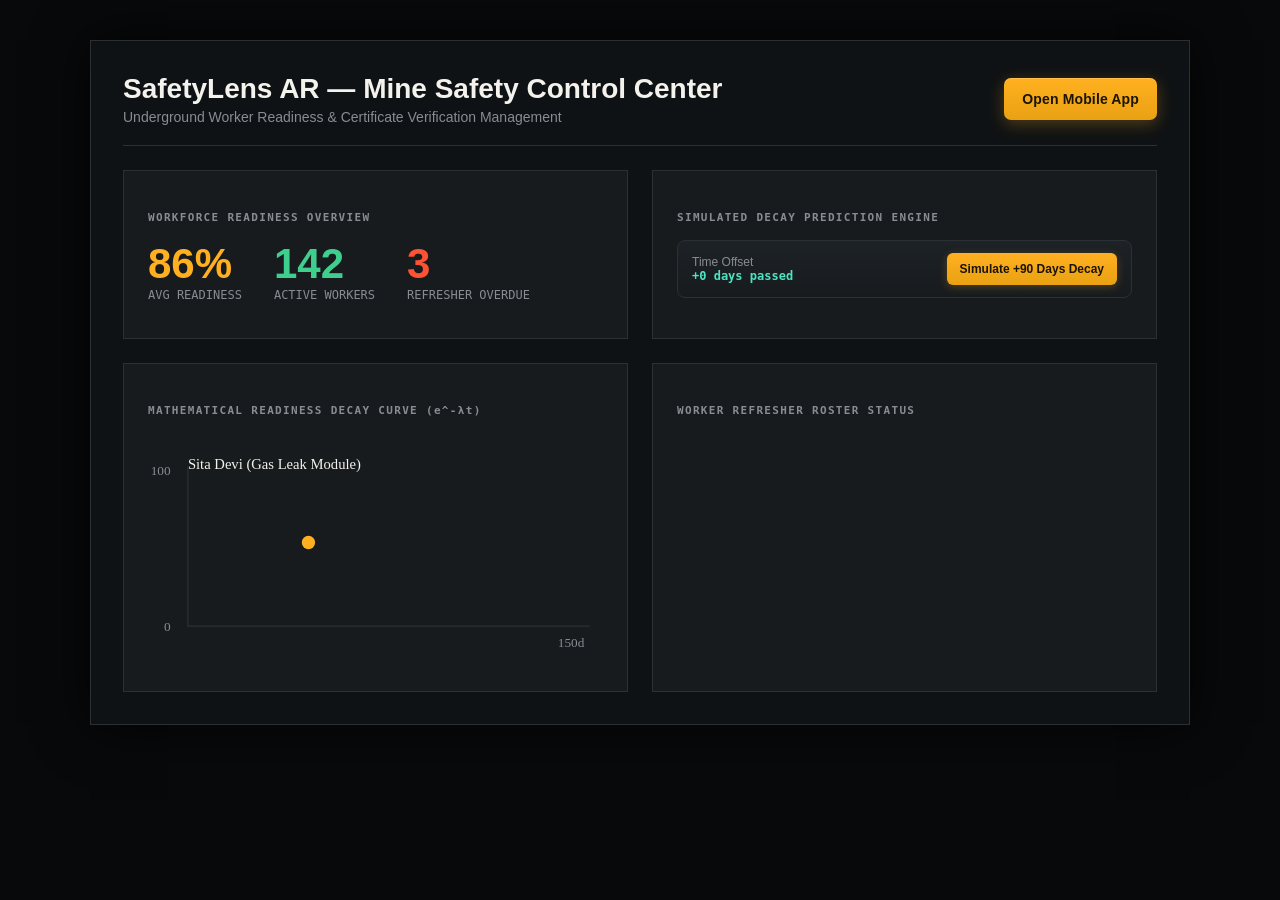
<file: web/dashboard.html>
<!DOCTYPE html>
<html lang="en">
<head>
  <meta charset="utf-8">
  <meta name="viewport" content="width=device-width, initial-scale=1.0">
  <title>SafetyLens AR — Mine Safety Officer Web Admin Dashboard</title>
  <link rel="stylesheet" href="styles.css">
  <style>
    body { background: #08090A; display: block; overflow-y: auto; padding: 40px; }
    .admin-container { max-width: 1100px; margin: 0 auto; background: #0F1214; border: 1px solid #2A3034; padding: 32px; box-shadow: 0 0 50px rgba(0,0,0,0.8); }
    .header-flex { display: flex; justify-content: space-between; align-items: center; padding-bottom: 20px; border-bottom: 1px solid #2A3034; margin-bottom: 24px; }
    .grid-2col { display: grid; grid-template-columns: 1fr 1fr; gap: 24px; }
    .card-panel { background: #171B1E; border: 1px solid #2A3034; padding: 24px; }
    .metric-big { font-family: 'Oswald', sans-serif; font-size: 42px; color: #FFB020; font-weight: 700; }
  </style>
</head>
<body>
  <div class="admin-container">
    <div class="header-flex">
      <div>
        <h1 class="oswald" style="font-size:28px; color:#F4F2EC;">SafetyLens AR &mdash; Mine Safety Control Center</h1>
        <p style="color:#868D93; font-size:14px; margin-top:4px;">Underground Worker Readiness & Certificate Verification Management</p>
      </div>
      <div>
        <a href="index.html" class="action-btn" style="text-decoration:none; display:inline-block;">Open Mobile App</a>
      </div>
    </div>

    <div class="grid-2col" style="margin-bottom: 24px;">
      <div class="card-panel">
        <div class="section-title">WORKFORCE READINESS OVERVIEW</div>
        <div style="display:flex; gap:32px; margin-top:16px;">
          <div>
            <div class="metric-big">86%</div>
            <div style="color:#868D93; font-size:12px;" class="mono">AVG READINESS</div>
          </div>
          <div>
            <div class="metric-big" style="color:#3ECF8E;">142</div>
            <div style="color:#868D93; font-size:12px;" class="mono">ACTIVE WORKERS</div>
          </div>
          <div>
            <div class="metric-big" style="color:#FF5233;">3</div>
            <div style="color:#868D93; font-size:12px;" class="mono">REFRESHER OVERDUE</div>
          </div>
        </div>
      </div>

      <div class="card-panel">
        <div class="section-title">SIMULATED DECAY PREDICTION ENGINE</div>
        <div class="sim-row" style="margin-top:16px;">
          <div>
            <div class="sim-lbl">Time Offset</div>
            <div id="sim-val-display" class="sim-val">+0 days passed</div>
          </div>
          <button id="sim-90-btn" class="sim-btn">Simulate +90 Days Decay</button>
        </div>
      </div>
    </div>

    <div class="grid-2col">
      <div class="card-panel">
        <div class="section-title">MATHEMATICAL READINESS DECAY CURVE (e^-λt)</div>
        <svg width="100%" height="220" viewBox="0 0 342 150" style="margin-top:16px;">
          <defs>
            <linearGradient id="g" x1="0" y1="0" x2="0" y2="1">
              <stop offset="0%" stop-color="#FFB020" stop-opacity="0.3"/>
              <stop offset="100%" stop-color="#FFB020" stop-opacity="0"/>
            </linearGradient>
          </defs>
          <path d="M 30,10 L 30,130 L 332,130" fill="none" stroke="#2A3034" stroke-width="1"/>
          <path id="decay-fill-path" d="" fill="url(#g)"/>
          <path id="decay-line-path" d="" fill="none" stroke="#FFB020" stroke-width="2.5"/>
          <circle id="decay-marker-dot" cx="120.6" cy="67.1" r="5" fill="#FFB020"/>
          <text x="30" y="12" fill="#F4F2EC" font-family="IBM Plex Sans" font-size="11">Sita Devi (Gas Leak Module)</text>
          <text x="2" y="16" fill="#868D93" font-family="IBM Plex Mono" font-size="10">100</text>
          <text x="12" y="134" fill="#868D93" font-family="IBM Plex Mono" font-size="10">0</text>
          <text x="308" y="146" fill="#868D93" font-family="IBM Plex Mono" font-size="10">150d</text>
        </svg>
      </div>

      <div class="card-panel">
        <div class="section-title">WORKER REFRESHER ROSTER STATUS</div>
        <div id="worker-roster-container" style="margin-top:12px;"></div>
      </div>
    </div>
  </div>

  <script src="js/i18n.js"></script>
  <script src="js/dashboard.js"></script>
  <script>
    document.addEventListener('DOMContentLoaded', function() {
      setLanguage('en');
      DashboardModule.init();
    });
  </script>
</body>
</html>
</file>
<file: web/styles.css>
/* SafetyLens AR — Industrial AR-HUD Design System
   Palette: bg #0F1214 · panel #171B1E · amber(hazard) #FFB020
            cyan(AR/scan) #4FE3C1 · danger #FF5233 · success #3ECF8E
   Roles are never swapped: amber = physical hazard, cyan = digital AR layer. */

:root {
  --bg:        #0F1214;
  --panel:     #171B1E;
  --panel2:    #1D2226;
  --border:    #2A3034;
  --amber:     #FFB020;
  --cyan:      #4FE3C1;
  --danger:    #FF5233;
  --success:   #3ECF8E;
  --text:      #F4F2EC;
  --muted:     #868D93;
  --ink:       #08090A;
}

@font-face { font-family: 'Oswald'; src: local('Oswald-SemiBold'), local('Oswald'), sans-serif; font-weight: 600; }
@font-face { font-family: 'Oswald'; src: local('Oswald-Bold'), local('Oswald'), sans-serif; font-weight: 700; }
@font-face { font-family: 'IBM Plex Sans'; src: local('IBMPlexSans-Regular'), local('IBM Plex Sans'), sans-serif; font-weight: 400; }
@font-face { font-family: 'IBM Plex Sans'; src: local('IBMPlexSans-Medium'), local('IBM Plex Sans'), sans-serif; font-weight: 500; }
@font-face { font-family: 'IBM Plex Sans'; src: local('IBMPlexSans-SemiBold'), local('IBM Plex Sans'), sans-serif; font-weight: 600; }
@font-face { font-family: 'IBM Plex Mono'; src: local('IBMPlexMono-Medium'), local('IBM Plex Mono'), monospace; font-weight: 500; }
@font-face { font-family: 'IBM Plex Mono'; src: local('IBMPlexMono-SemiBold'), local('IBM Plex Mono'), monospace; font-weight: 600; }

* { box-sizing: border-box; margin: 0; padding: 0; user-select: none; -webkit-tap-highlight-color: transparent; }

html, body { height: 100%; }

body {
  background: #050608;
  color: var(--text);
  font-family: 'IBM Plex Sans', Arial, sans-serif;
  display: flex;
  justify-content: center;
  align-items: center;
  min-height: 100vh;
  overflow: hidden;
}

.oswald { font-family: 'Oswald', sans-serif; font-weight: 600; }
.mono   { font-family: 'IBM Plex Mono', monospace; }

/* Mobile App Viewport Container */
.mobile-container {
  width: 390px;
  height: 844px;
  max-width: 100vw;
  max-height: 100vh;
  background:
    radial-gradient(120% 90% at 12% -8%, rgba(79,227,193,0.06), transparent 55%),
    radial-gradient(120% 90% at 96% 108%, rgba(255,176,32,0.06), transparent 55%),
    var(--bg);
  position: relative;
  overflow: hidden;
  box-shadow: 0 0 60px rgba(0,0,0,0.9), inset 0 0 0 1px rgba(42,48,52,0.5);
}

/* ── AR corner-bracket frame overlay (decorative, never blocks taps) ── */
.frame-hazard {
  position: absolute; inset: 0; z-index: 2000; pointer-events: none; opacity: 0.62;
  filter: drop-shadow(0 0 6px rgba(79,227,193,0.35));
  background-image:
    linear-gradient(var(--cyan), var(--cyan)), linear-gradient(var(--cyan), var(--cyan)),
    linear-gradient(var(--cyan), var(--cyan)), linear-gradient(var(--cyan), var(--cyan)),
    linear-gradient(var(--cyan), var(--cyan)), linear-gradient(var(--cyan), var(--cyan)),
    linear-gradient(var(--cyan), var(--cyan)), linear-gradient(var(--cyan), var(--cyan));
  background-repeat: no-repeat;
  background-size:
    30px 2px, 2px 30px,    /* TL */
    30px 2px, 2px 30px,    /* TR */
    30px 2px, 2px 30px,    /* BL */
    30px 2px, 2px 30px;    /* BR */
  background-position:
    12px 58px, 12px 58px,                          /* TL */
    calc(100% - 42px) 58px, calc(100% - 14px) 58px,/* TR */
    12px calc(100% - 34px), 12px calc(100% - 34px),/* BL */
    calc(100% - 42px) calc(100% - 34px), calc(100% - 14px) calc(100% - 34px); /* BR */
}

/* Screen Management */
.app-screen {
  position: absolute;
  top: 48px; left: 0; right: 0; bottom: 0;
  display: none;
  flex-direction: column;
  background:
    radial-gradient(90% 50% at 50% -10%, rgba(79,227,193,0.05), transparent 60%),
    radial-gradient(90% 50% at 50% 120%, rgba(255,176,32,0.05), transparent 60%),
    var(--bg);
  overflow-y: auto;
}
.app-screen.active {
  display: flex;
  animation: screenIn 0.45s cubic-bezier(0.22, 0.9, 0.3, 1) both;
}
@keyframes screenIn {
  from { opacity: 0; transform: translateY(12px) scale(0.992); }
  to   { opacity: 1; transform: none; }
}

/* Universal Top Header Navigation Bar */
.app-top-nav {
  position: absolute;
  top: 0; left: 0; right: 0; height: 48px;
  z-index: 1000;
  display: flex;
  align-items: center;
  justify-content: space-between;
  padding: 0 12px;
  background: rgba(15, 18, 20, 0.9);
  border-bottom: 1px solid var(--border);
  backdrop-filter: blur(6px);
}

.nav-back-icon-btn {
  background: linear-gradient(180deg, #1B2024, #14181B);
  border: 1px solid var(--border);
  color: var(--amber);
  font-family: 'IBM Plex Mono', monospace;
  font-size: 12px;
  font-weight: 600;
  padding: 5px 11px;
  border-radius: 5px;
  cursor: pointer;
  box-shadow: inset 0 1px 0 rgba(255,255,255,0.05);
  transition: transform 0.12s, border-color 0.12s, color 0.12s;
}
.nav-back-icon-btn:active { background: var(--amber); color: #1A1400; transform: scale(0.94); border-color: var(--amber); }

/* Language Switcher Bar */
.lang-bar {
  display: flex;
  gap: 3px;
  background: rgba(23, 27, 30, 0.9);
  padding: 3px;
  border: 1px solid var(--border);
  border-radius: 6px;
}
.lang-btn {
  background: transparent;
  border: none;
  color: var(--muted);
  font-family: 'IBM Plex Mono', monospace;
  font-size: 11px;
  padding: 4px 7px;
  cursor: pointer;
  border-radius: 4px;
  transition: background 0.15s, color 0.15s, box-shadow 0.15s;
}
.lang-btn.active {
  background: linear-gradient(180deg, var(--amber), #e9a113);
  color: #1A1400;
  font-weight: 600;
  box-shadow: 0 1px 4px rgba(255,176,32,0.35);
}

/* Hazard Caution Stripe Divider */
.hazard-strip {
  height: 7px; width: 100%;
  background: repeating-linear-gradient(135deg, var(--amber) 0 13px, #1a1400 13px 26px);
  flex-shrink: 0;
}

/* ── Screen 1: Intro ─────────────────────────────────────────────────── */
#screen-intro {
  background:
    radial-gradient(70% 60% at 50% 34%, rgba(255,82,51,0.14), transparent 62%),
    radial-gradient(80% 80% at 50% 105%, rgba(0,0,0,0.6), transparent 70%),
    #000;
  text-align: center;
  justify-content: center;
  padding: 0 30px;
  top: 0; height: 100%;
  z-index: 50;
}
.intro-hero { position: relative; display: inline-block; padding-bottom: 26px; }
.intro-ring {
  position: absolute; left: 50%; top: 44px; transform: translate(-50%, -50%);
  width: 190px; height: 190px; border-radius: 50%;
  border: 1px solid rgba(255,82,51,0.35);
  box-shadow: inset 0 0 60px rgba(255,82,51,0.16), 0 0 40px rgba(255,82,51,0.14);
  animation: ringPulse 3.2s ease-in-out infinite;
}
.intro-ring::before {
  content: ""; position: absolute; inset: 14px; border-radius: 50%;
  border: 1px dashed rgba(255,82,51,0.35); animation: ringSpin 26s linear infinite;
}
@keyframes ringPulse {
  0%, 100% { transform: translate(-50%, -50%) scale(1); opacity: 0.8; }
  50%      { transform: translate(-50%, -50%) scale(1.08); opacity: 1; }
}
@keyframes ringSpin { to { transform: rotate(360deg); } }

.intro-scanline {
  position: absolute; left: 0; right: 0; top: 18px; height: 2px; border-radius: 2px;
  background: linear-gradient(90deg, transparent, var(--danger), transparent);
  opacity: 0.75;
  animation: introScan 2.4s ease-in-out infinite;
}
@keyframes introScan {
  0%   { top: 18px; opacity: 0; }
  12%  { opacity: 0.8; }
  80%  { opacity: 0.8; }
  100% { top: 132px; opacity: 0; }
}

.intro-num {
  font-family: 'Oswald', sans-serif; font-weight: 700;
  font-size: 168px; line-height: 0.9; color: var(--danger);
  letter-spacing: -0.03em; position: relative; z-index: 2;
  text-shadow: 0 0 30px rgba(255,82,51,0.55), 0 6px 24px rgba(255,82,51,0.3);
}
.intro-cap {
  font-size: 17px; color: var(--text); margin-top: 20px; line-height: 1.5; max-width: 300px; margin-left: auto; margin-right: auto;
}
.progress-bar-track {
  position: absolute; bottom: 0; left: 0; right: 0; height: 3px; background: #171B1E; overflow: hidden;
}
.progress-bar-fill {
  position: absolute; bottom: 0; left: 0; height: 3px; width: 75%;
  background: linear-gradient(90deg, var(--amber), var(--danger));
  animation: progressShimmer 2.6s ease-in-out infinite;
}
@keyframes progressShimmer {
  0%,100% { width: 55%; opacity: 1; }
  50%     { width: 92%; opacity: 0.85; }
}
.tap-hint {
  position: absolute; bottom: 30px; right: 26px;
  font-family: 'IBM Plex Mono', monospace; font-size: 11px;
  color: var(--amber); letter-spacing: 0.12em; font-weight: 600; cursor: pointer;
  animation: tapPulse 1.6s ease-in-out infinite;
}
@keyframes tapPulse { 0%,100% { opacity: 0.55; } 50% { opacity: 1; } }

/* ── Screen — Module Selector ─────────────────────────────────────────── */
.mod-select-header { padding: 24px 24px 14px; }
.mod-select-header h2 { text-shadow: 0 2px 12px rgba(0,0,0,0.5); }
.mod-card {
  position: relative;
  background: linear-gradient(180deg, var(--panel2), var(--panel));
  border: 1px solid var(--border);
  border-radius: 10px;
  padding: 18px 20px 20px;
  margin: 0 24px 14px;
  cursor: pointer;
  overflow: hidden;
  box-shadow: 0 6px 18px rgba(0,0,0,0.4), inset 0 1px 0 rgba(255,255,255,0.03);
  transition: transform 0.16s, border-color 0.16s, box-shadow 0.16s;
}
.mod-card::after {
  content: ""; position: absolute; top: 0; left: -70%; width: 50%; height: 100%;
  background: linear-gradient(100deg, transparent, rgba(255,255,255,0.05), transparent);
  transform: skewX(-18deg);
}
.mod-card:active { transform: translateY(-1px) scale(0.99); border-color: var(--amber); box-shadow: 0 10px 26px rgba(0,0,0,0.5), 0 0 0 1px rgba(255,176,32,0.3); }
.mod-card:hover::after { animation: cardSheen 1.1s ease; }
@keyframes cardSheen { to { left: 120%; } }
.mod-card.locked { opacity: 0.55; cursor: not-allowed; border-style: dashed; box-shadow: none; }
.mod-card.locked:active { transform: none; border-color: var(--border); box-shadow: none; }

.mod-card-icon {
  float: left; width: 58px; height: 58px; margin: 2px 14px 6px 2px;
  display: flex; align-items: center; justify-content: center;
  border-radius: 50%; background: rgba(79,227,193,0.08); border: 1px solid rgba(79,227,193,0.25);
  flex-shrink: 0;
}
.mod-card-icon svg { width: 34px; height: 34px; }
#card-mod0 .mod-card-icon { background: rgba(62,207,142,0.16); border-color: rgba(62,207,142,0.5); }
#card-mod1 .mod-card-icon { background: rgba(79,163,227,0.16); border-color: rgba(79,163,227,0.5); }
#card-mod2 .mod-card-icon { background: rgba(255,140,50,0.16); border-color: rgba(255,140,50,0.5); }
#card-mod3 .mod-card-icon { background: rgba(134,141,147,0.16); border-color: rgba(134,141,147,0.5); }
#card-mod4 .mod-card-icon { background: rgba(180,140,227,0.16); border-color: rgba(180,140,227,0.5); }
#card-mod5 .mod-card-icon { background: rgba(79,227,193,0.16); border-color: rgba(79,227,193,0.5); }
.mod-card.locked .mod-card-icon { background: rgba(134,141,147,0.08); border-color: rgba(134,141,147,0.2); }
.mod-card-tag {
  display: inline-block; font-family: 'IBM Plex Mono', monospace; font-size: 9px; font-weight: 600;
  letter-spacing: 0.14em; color: var(--cyan); background: rgba(79,227,193,0.12);
  border: 1px solid rgba(79,227,193,0.3); border-radius: 3px; padding: 2px 7px; margin-bottom: 8px;
}
.mod-card.locked .mod-card-tag { color: var(--muted); background: rgba(134,141,147,0.1); border-color: rgba(134,141,147,0.25); }
.mod-title { font-family: 'Oswald', sans-serif; font-size: 18px; color: var(--amber); margin-bottom: 6px; letter-spacing: 0.01em; }
.mod-desc { font-size: 13px; color: var(--muted); line-height: 1.4; }
/* Large, glanceable module rows: tall rows, big badges, bold high-contrast names */
#screen-mod-select .mod-card { min-height: 98px; padding: 20px 52px 20px 18px; margin: 0 16px 16px; border-bottom: 2px solid rgba(244,242,236,0.07); }
#screen-mod-select .mod-title { font-size: 21px; font-weight: 700; color: #FFFFFF; margin-bottom: 7px; line-height: 1.25; }
#screen-mod-select .mod-desc { font-size: 13px; }

/* ── Screen 2: AR HUD View ───────────────────────────────────────────── */
.ar-stage {
  position: relative; flex: 1; min-height: 480px; background: #000; overflow: hidden;
}
.ar-video { position: absolute; top:0; left:0; width:100%; height:100%; object-fit: cover; opacity: 0.82; filter: saturate(1.05) contrast(1.02); }
/* Mine panorama replaces the live camera feed (camera stays off) */
#ar-camera-video { display: none; }
.pano-layer { position: absolute; top: 0; left: 0; width: 100%; height: 100%; background-repeat: repeat-x; background-size: 720px 118%; background-position-y: 0px; pointer-events: none; }
#pano-far { z-index: 1; }
#pano-mid { z-index: 2; }
#pano-near { z-index: 3; }
.pano-particles { position: absolute; top: 0; left: 0; width: 100%; height: 100%; z-index: 4; pointer-events: none; }
.pano-fog { position: absolute; top: 0; left: 0; width: 100%; height: 100%; z-index: 5; pointer-events: none; }
.pano-flicker { position: absolute; top: 0; left: 0; width: 100%; height: 100%; z-index: 6; pointer-events: none; }
/* Condition fog washes (tint the shared tunnel per module) */
.pano-fog.fog-clean { background: linear-gradient(180deg, rgba(10,12,16,0.25), rgba(10,12,16,0.05) 45%, rgba(10,12,16,0.35)); }
.pano-fog.fog-gas { background: linear-gradient(180deg, rgba(60,80,20,0.30), rgba(150,180,70,0.20) 55%, rgba(90,120,40,0.32)); animation: fogDrift 26s linear infinite; }
.pano-fog.fog-fire { background: linear-gradient(180deg, rgba(30,10,5,0.35), rgba(200,90,25,0.22) 55%, rgba(120,40,10,0.38)); animation: fogDrift 18s linear infinite; }
.pano-fog.fog-dust { background: linear-gradient(180deg, rgba(40,30,18,0.30), rgba(150,120,80,0.16) 55%, rgba(60,45,25,0.34)); animation: fogDrift 32s linear infinite; }
.pano-fog.fog-arc { background: linear-gradient(180deg, rgba(8,12,26,0.42), rgba(40,60,120,0.16) 55%, rgba(10,16,34,0.44)); animation: fogDrift 22s linear infinite; }
.pano-fog.fog-road { background: linear-gradient(180deg, rgba(50,38,18,0.26), rgba(200,150,80,0.14) 55%, rgba(70,50,22,0.30)); animation: fogDrift 28s linear infinite; }
@keyframes fogDrift {
  0% { filter: brightness(1); }
  50% { filter: brightness(1.18); }
  100% { filter: brightness(1); }
}
/* Lamp flicker overlays (irregular, per condition) */
.pano-flicker.flick-none { display: none; }
.pano-flicker.flick-soft { background: radial-gradient(60% 34% at 50% 34%, rgba(255,200,130,0.14), transparent 70%); animation: flickSoft 7s ease-in-out infinite; }
.pano-flicker.flick-hard { background: radial-gradient(66% 40% at 50% 40%, rgba(255,140,50,0.26), transparent 70%); animation: flickHard 2.6s linear infinite; }
.pano-flicker.flick-arc { background: radial-gradient(70% 44% at 50% 42%, rgba(150,190,255,0.30), transparent 70%); animation: flickArc 4.2s steps(1) infinite; }
@keyframes flickSoft { 0%,100% { opacity: 0.55; } 50% { opacity: 0.9; } }
@keyframes flickHard { 0%,100% { opacity: 0.55; } 12% { opacity: 0.9; } 26% { opacity: 0.6; } 41% { opacity: 1; } 58% { opacity: 0.62; } 74% { opacity: 0.88; } 88% { opacity: 0.58; } }
@keyframes flickArc { 0%,100% { opacity: 0.06; } 8% { opacity: 0.95; } 11% { opacity: 0.1; } 46% { opacity: 0.08; } 49% { opacity: 0.7; } 52% { opacity: 0.08; } 83% { opacity: 0.9; } 86% { opacity: 0.06; } }
.ar-canvas {
  position: absolute; top:0; left:0; width:100%; height:100%;
  z-index: 10; pointer-events: none;
  will-change: transform; transform: translateZ(0);
}
/* additive cinematic vignette over the live camera */
.ar-stage::after {
  content: ""; position: absolute; inset: 0; z-index: 8; pointer-events: none;
  background:
    linear-gradient(180deg, rgba(0,0,0,0.35), transparent 26%, transparent 72%, rgba(0,0,0,0.55)),
    radial-gradient(120% 100% at 50% 45%, transparent 55%, rgba(0,0,0,0.55));
}

.alarm-banner {
  position: absolute; top: 0; left: 0; right: 0; padding: 8px 14px; z-index: 20;
  background: repeating-linear-gradient(135deg, var(--amber) 0 10px, #1a1400 10px 20px);
  display: flex; align-items: center; justify-content: space-between; gap: 8px;
}
.alarm-text {
  background: rgba(0,0,0,0.85); color: var(--amber);
  font-family: 'Oswald', sans-serif; font-weight: 700; font-size: 13px;
  padding: 4px 10px; letter-spacing: 0.04em; box-shadow: 0 0 0 1px rgba(255,176,32,0.2);
}
.alarm-timer {
  background: rgba(0,0,0,0.85); color: #fff;
  font-family: 'IBM Plex Mono', monospace; font-size: 16px; font-weight: 600;
  padding: 4px 9px; min-width: 52px; text-align: center;
  box-shadow: 0 0 0 1px rgba(255,176,32,0.2);
}

.alarm-banner .ar-step-indicator {
  margin-left: auto; margin-right: 8px;
  background: var(--cyan); color: var(--bg);
  font-family: 'Oswald', sans-serif; font-weight: 700; font-size: 12px;
  padding: 3px 8px; border-radius: 3px; letter-spacing: 0.06em;
  box-shadow: 0 0 14px rgba(79,227,193,0.4);
}

/* Timer Danger Red Edge Pulse */
.ar-stage.danger-pulse {
  animation: redEdgePulse 0.55s ease-in-out infinite;
}
@keyframes redEdgePulse {
  0%   { box-shadow: inset 0 0 0px 0px rgba(255, 82, 51, 0); }
  50%  { box-shadow: inset 0 0 34px 10px rgba(255, 82, 51, 0.75); }
  100% { box-shadow: inset 0 0 0px 0px rgba(255, 82, 51, 0); }
}

.ar-caption {
  position: absolute; left: 16px; right: 16px; top: 56px; z-index: 20;
  font-size: 13px; color: #fff;
  background: rgba(0,0,0,0.72); padding: 10px 12px;
  border-left: 3px solid var(--amber); line-height: 1.4;
  backdrop-filter: blur(2px);
  box-shadow: 0 4px 16px rgba(0,0,0,0.4);
}

/* ── Pseudo-3D Object Viewport ───────────────────────────────────────── */
.ar-object-viewport {
  position: absolute; inset: 0; z-index: 15;
  display: none; flex-direction: column; align-items: center; justify-content: center;
  pointer-events: none;
  background: radial-gradient(circle at 50% 44%, rgba(79,227,193,0.10), transparent 62%);
}
.ar-object-viewport.active {
  display: flex;
  animation: objReveal 0.55s cubic-bezier(0.2, 0.9, 0.3, 1.15);
}
@keyframes objReveal {
  from { opacity: 0; transform: scale(0.72); filter: blur(3px); }
  to   { opacity: 1; transform: scale(1); filter: blur(0); }
}

.ar-object-stage {
  width: 264px; height: 264px;
  transform-style: preserve-3d;
  transform: perspective(560px) rotateX(2deg) rotateY(0deg) scale(1);
  will-change: transform;
  transition: transform 0.12s ease-out;
}
.ar-object-float {
  width: 100%; height: 100%;
  display: flex; align-items: center; justify-content: center;
  animation: objFloat 4s ease-in-out infinite;
}
@keyframes objFloat { 0%, 100% { transform: translateY(0px); } 50% { transform: translateY(-8px); } }

.ar-object-float svg {
  display: none; width: 204px; height: auto; max-height: 204px;
  filter: drop-shadow(0 14px 26px rgba(0,0,0,0.6)) drop-shadow(0 0 14px rgba(79,227,193,0.25));
}
.ar-object-viewport[data-object="cylinder"] .ar-object-float svg[data-object="cylinder"],
.ar-object-viewport[data-object="valve"]     .ar-object-float svg[data-object="valve"],
.ar-object-viewport[data-object="monitor"]   .ar-object-float svg[data-object="monitor"],
.ar-object-viewport[data-object="motor"]     .ar-object-float svg[data-object="motor"],
.ar-object-viewport[data-object="extinguisher"] .ar-object-float svg[data-object="extinguisher"],
.ar-object-viewport[data-object="door"]      .ar-object-float svg[data-object="door"] { display: block; }

.ar-object-banner {
  margin-top: 8px; padding: 5px 12px;
  font-family: 'IBM Plex Mono', monospace; font-size: 11px; font-weight: 600;
  letter-spacing: 0.08em; color: var(--ink); background: var(--cyan);
  border-radius: 4px; box-shadow: 0 6px 18px rgba(0,0,0,0.5), 0 0 18px rgba(79,227,193,0.4);
}

/* ── Question text + lock gate ───────────────────────────────────────── */
.ar-question-text {
  font-size: 14px; line-height: 1.45; color: var(--text);
  background: linear-gradient(180deg, rgba(23,27,30,0.95), rgba(15,18,20,0.95));
  border: 1px solid var(--border); border-left: 3px solid var(--cyan);
  border-radius: 6px; padding: 12px 14px; margin-bottom: 12px;
  box-shadow: 0 4px 16px rgba(0,0,0,0.3);
}

.choices-panel {
  padding: 14px 16px 16px; display: flex; flex-direction: column; gap: 10px;
  background: linear-gradient(0deg, rgba(0,0,0,0.96), rgba(0,0,0,0.72));
  flex-shrink: 0;
  transition: opacity 0.3s ease, visibility 0.3s ease;
}
.choices-panel.locked { opacity: 0; visibility: hidden; pointer-events: none; }
.choice-btn {
  position: relative;
  background: linear-gradient(180deg, rgba(29,34,38,0.96), rgba(20,24,27,0.96));
  border: 1px solid var(--border); color: var(--text);
  padding: 12px 14px; font-size: 13px; line-height: 1.4;
  display: flex; align-items: flex-start; gap: 12px; cursor: pointer;
  text-align: left; width: 100%; border-radius: 7px;
  box-shadow: inset 0 1px 0 rgba(255,255,255,0.03), 0 3px 10px rgba(0,0,0,0.28);
  transition: transform 0.13s, border-color 0.13s, background 0.13s, box-shadow 0.13s;
}
.choice-btn:active {
  transform: translateY(1px);
  border-color: var(--amber);
  background: linear-gradient(180deg, rgba(40,44,48,0.98), rgba(28,32,35,0.98));
  box-shadow: 0 0 0 1px rgba(255,176,32,0.25), 0 2px 12px rgba(0,0,0,0.35);
}
.choice-btn .letter {
  display: inline-flex; width: 26px; height: 26px; line-height: 26px;
  align-items: center; justify-content: center; text-align: center; flex-shrink: 0;
  background: linear-gradient(180deg, var(--amber), #e9a113); color: #1A1400;
  font-family: 'IBM Plex Mono', monospace; font-size: 12px; font-weight: 700;
  border-radius: 5px; box-shadow: 0 1px 3px rgba(0,0,0,0.4);
}
.choice-btn .choice-text { flex: 1; }

/* ── Screen 3: Consequence ───────────────────────────────────────────── */
.consequence-visual { position: relative; height: 330px; overflow: hidden; background: radial-gradient(80% 80% at 50% 50%, #170b06, #08090A 78%); }
.ember-canvas { position: absolute; top:0; left:0; width:100%; height:100%; }
.fire-icon-wrap { position: absolute; top:0; left:0; right:0; bottom:0; display:flex; align-items:center; justify-content:center; animation: firePulse 1.4s ease-in-out infinite; }
@keyframes firePulse { 0%,100% { transform: scale(1); filter: drop-shadow(0 0 12px rgba(255,140,50,0.4)); } 50% { transform: scale(1.06); filter: drop-shadow(0 0 24px rgba(255,140,50,0.7)); } }

.consequence-panel {
  flex: 1; background: linear-gradient(180deg, var(--panel2), var(--panel));
  border-top: 1px solid var(--border); padding: 20px 24px 24px;
  display: flex; flex-direction: column; justify-content: space-between;
}
.consequence-label {
  color: var(--danger); font-family: 'Oswald', sans-serif; font-weight: 600;
  font-size: 20px; margin-bottom: 8px; letter-spacing: 0.02em;
  text-shadow: 0 0 18px rgba(255,82,51,0.35);
}
.consequence-text { color: var(--muted); font-size: 13px; line-height: 1.6; margin-bottom: 16px; }

.action-btn {
  background: linear-gradient(180deg, var(--amber), #e9a113);
  color: #1A1400; font-family: 'IBM Plex Sans', sans-serif; font-weight: 600;
  font-size: 14px; padding: 13px 18px; text-align: center; border: none;
  cursor: pointer; border-radius: 7px; letter-spacing: 0.01em;
  box-shadow: 0 4px 16px rgba(255,176,32,0.28), inset 0 1px 0 rgba(255,255,255,0.2);
  transition: transform 0.13s, box-shadow 0.13s, filter 0.13s;
}
.action-btn:active { transform: translateY(1px); filter: brightness(0.94); box-shadow: 0 2px 10px rgba(255,176,32,0.2); }

/* ── Screen 4: Certificate ───────────────────────────────────────────── */
.cert-body { padding: 20px; flex: 1; overflow-y: auto; }
.check-icon {
  display: block; margin-bottom: 8px;
  filter: drop-shadow(0 0 14px rgba(62,207,142,0.5));
  animation: checkPop 0.6s cubic-bezier(0.2, 1.4, 0.3, 1) both;
}
@keyframes checkPop { from { transform: scale(0.4); opacity: 0; } to { transform: scale(1); opacity: 1; } }
.cert-tag {
  color: var(--success); font-family: 'Oswald', sans-serif; font-weight: 600;
  font-size: 20px; margin-bottom: 4px; text-shadow: 0 0 20px rgba(62,207,142,0.3);
}
.cert-sub { color: var(--muted); font-size: 13px; margin-bottom: 16px; line-height: 1.4; }
.field-label { display: block; font-size: 11px; color: var(--muted); margin-bottom: 6px; font-family: 'IBM Plex Mono', monospace; letter-spacing: 0.08em; }
.cert-input {
  width: 100%; background: var(--panel); border: 1px solid var(--border);
  color: var(--text); padding: 10px 12px; font-size: 14px; margin-bottom: 14px;
  outline: none; border-radius: 6px; transition: border-color 0.15s, box-shadow 0.15s;
}
.cert-input:focus { border-color: var(--cyan); box-shadow: 0 0 0 3px rgba(79,227,193,0.12); }

.cert-frame {
  position: relative; padding: 1.5px; border-radius: 12px; overflow: hidden;
  background: conic-gradient(from 0deg, var(--cyan), #2a6f63, var(--amber), #6a4d17, var(--cyan));
  animation: certBorder 9s linear infinite;
}
@keyframes certBorder { to { filter: hue-rotate(0deg); } }
.cert-card {
  border-radius: 11px; background: linear-gradient(180deg, var(--panel2), var(--panel));
  padding: 18px 16px; position: relative; box-shadow: 0 8px 24px rgba(0,0,0,0.45);
}
.stamp-verified {
  position: absolute; top: -13px; right: 8px;
  border: 3px solid var(--success); color: var(--success);
  font-family: 'Oswald', sans-serif; font-weight: 700; font-size: 11px;
  padding: 4px 9px; letter-spacing: 0.1em; transform: rotate(-10deg);
  background: var(--panel); border-radius: 3px;
  text-shadow: 0 0 10px rgba(62,207,142,0.4);
  box-shadow: 0 0 14px rgba(62,207,142,0.3);
}
.cert-row {
  display: flex; justify-content: space-between; padding: 8px 0;
  border-bottom: 1px dashed var(--border); font-size: 12px; gap: 12px;
}
.cert-row:last-of-type { border-bottom: none; }
.cert-k { color: var(--muted); }
.qr-container {
  width: 140px; height: 140px; margin: 14px auto 6px;
  background: #fff; padding: 5px; border-radius: 8px;
  box-shadow: 0 6px 22px rgba(0,0,0,0.5);
}
.sig-text { font-family: 'IBM Plex Mono', monospace; font-size: 9px; color: var(--muted); margin-top: 8px; line-height: 1.4; word-break: break-all; }

/* ── Screen — QR Verifier ────────────────────────────────────────────── */
.verifier-stage {
  position: relative; flex: 1; background: #000; overflow: hidden;
  display: flex; flex-direction: column; align-items: center; justify-content: center;
}
.verifier-video { width: 100%; height: 250px; object-fit: cover; }
.verifier-overlay { padding: 16px; width: 100%; }
.verifier-box {
  border: 1px solid var(--border); padding: 14px; background: var(--panel); border-radius: 8px;
  animation: verifierIn 0.4s ease both;
}
@keyframes verifierIn { from { opacity: 0; } to { opacity: 1; } }
.verifier-box.valid { border-color: var(--success); box-shadow: 0 0 20px rgba(62,207,142,0.2); }
.verifier-box.invalid { border-color: var(--danger); box-shadow: 0 0 20px rgba(255,82,51,0.2); }
.v-status { font-family: 'Oswald', sans-serif; font-size: 16px; font-weight: 600; margin-bottom: 6px; }
.valid .v-status { color: var(--success); }
.invalid .v-status { color: var(--danger); }
.v-detail { font-size: 12px; color: var(--muted); margin-top: 4px; }

/* ── Screen 5: Dashboard ─────────────────────────────────────────────── */
.dash-header { padding: 18px 20px 8px; display: flex; align-items: center; justify-content: space-between; }
.dash-h2 { font-family: 'Oswald', sans-serif; font-weight: 600; font-size: 19px; letter-spacing: 0.01em; }
.dash-back { font-family: 'IBM Plex Mono', monospace; font-size: 12px; color: var(--amber); cursor: pointer; }
.dash-body { padding: 8px 20px 24px; flex: 1; overflow-y: auto; }
.sim-row {
  display: flex; align-items: center; justify-content: space-between;
  background: linear-gradient(180deg, var(--panel2), var(--panel));
  border: 1px solid var(--border); border-radius: 8px; padding: 12px 14px; margin-bottom: 16px;
}
.sim-lbl { font-size: 12px; color: var(--muted); }
.sim-val { font-family: 'IBM Plex Mono', monospace; font-size: 12px; font-weight: 600; color: var(--cyan); }
.sim-btn {
  background: linear-gradient(180deg, var(--amber), #e9a113); color: #1A1400;
  font-family: 'IBM Plex Sans', sans-serif; font-weight: 600; font-size: 12px;
  padding: 9px 13px; border: none; cursor: pointer; border-radius: 6px;
  box-shadow: 0 2px 8px rgba(255,176,32,0.25);
  transition: transform 0.13s, filter 0.13s;
}
.sim-btn:active { transform: translateY(1px); filter: brightness(0.94); }
.section-title { font-size: 11px; letter-spacing: 0.12em; color: var(--muted); margin: 16px 0 10px; font-family: 'IBM Plex Mono', monospace; font-weight: 600; }
.dash-body svg { filter: drop-shadow(0 0 8px rgba(255,176,32,0.18)); }

.worker-row { display: flex; align-items: center; justify-content: space-between; padding: 12px 4px; border-bottom: 1px solid var(--border); }
.wname { font-size: 13px; margin-bottom: 2px; font-weight: 600; }
.wmeta { font-size: 11px; color: var(--muted); font-family: 'IBM Plex Mono', monospace; }
.pill {
  font-family: 'IBM Plex Mono', monospace; font-size: 12px; font-weight: 700;
  padding: 4px 11px; min-width: 44px; text-align: center; border-radius: 6px;
}
.pill.green { background: rgba(62,207,142,0.16); color: var(--success); box-shadow: 0 0 10px rgba(62,207,142,0.15); }
.pill.amber { background: rgba(255,176,32,0.16); color: var(--amber); box-shadow: 0 0 10px rgba(255,176,32,0.15); }
.pill.red { background: rgba(255,82,51,0.16); color: var(--danger); box-shadow: 0 0 10px rgba(255,82,51,0.15); }

/* (Mechanic 2 accelerometer walk-gate removed — correct answers advance
   directly. Indoor accelerometers are not dependable on mid-range devices.) */

/* ── Pressure system (replaces a cold timer) ─────────────────────────────── */
.alarm-pressure {
  position: relative; flex: 1; margin: 0 8px; height: 10px; border-radius: 5px;
  background: rgba(0,0,0,0.6); border: 1px solid rgba(255,176,32,0.25);
  overflow: hidden;
}
.alarm-pressure-fill {
  position: absolute; inset: 0; width: 0%;
  background: linear-gradient(90deg, var(--success), var(--amber) 55%, var(--danger));
  transition: width 0.5s ease, filter 0.4s ease; border-radius: 5px;
}
.alarm-pressure.panic .alarm-pressure-fill { filter: saturate(1.4); }

.ar-stage.critical { animation: critShake 0.32s ease-in-out infinite; }
@keyframes critShake {
  0%,100% { transform: translateX(0); }
  25%     { transform: translateX(-3px) translateY(1px); }
  50%     { transform: translateX(3px); }
  75%     { transform: translateX(-2px) translateY(-1px); }
}

/* ── Adaptive coaching hint ──────────────────────────────────────────────── */
.ar-hint-text {
  font-size: 12px; line-height: 1.4; color: #FFE6B8;
  background: rgba(255,176,32,0.10); border: 1px solid rgba(255,176,32,0.35);
  border-left: 3px solid var(--amber); border-radius: 5px;
  padding: 9px 12px; margin-bottom: 10px;
}

/* ── Module skill chip row ───────────────────────────────────────────────── */
.cert-skills { display: flex; flex-wrap: wrap; gap: 6px; margin: 10px 0 4px; }
.skill-chip {
  font-family: 'IBM Plex Mono', monospace; font-size: 9px; font-weight: 600;
  letter-spacing: 0.04em; color: var(--cyan); background: rgba(79,227,193,0.10);
  border: 1px solid rgba(79,227,193,0.3); border-radius: 4px; padding: 3px 7px;
}

/* ── Status icon + label heads ───────────────────────────────────────────── */
.cert-head { display: flex; align-items: center; gap: 10px; margin-bottom: 4px; }
.cert-head .cert-shield { flex: 0 0 auto; filter: drop-shadow(0 0 10px rgba(62,207,142,0.5)); }
.consequence-head { display: flex; align-items: center; gap: 10px; margin-bottom: 8px; }
.consequence-head svg { flex: 0 0 auto; }

/* ── Per-skill readiness bars (dashboard) ──────────────────────────────────── */
.skill-row { margin-bottom: 11px; }
.skill-row-head { display: flex; justify-content: space-between; align-items: baseline; font-size: 11px; margin-bottom: 4px; }
.skill-row-label { color: var(--text); font-weight: 500; }
.skill-row-val { font-family: 'IBM Plex Mono', monospace; color: var(--cyan); font-weight: 700; }
.skill-track { height: 6px; border-radius: 3px; background: var(--border); overflow: hidden; box-shadow: inset 0 1px 2px rgba(0,0,0,0.4); }
.skill-fill { height: 100%; border-radius: 3px; transition: width 0.5s ease, background 0.4s ease; }

/* ── Login / role selection ─────────────────────────────────────────────── */
.nav-right { display: flex; align-items: center; gap: 6px; }
.login-body { padding: 26px 24px; flex: 1; overflow-y: auto; }
.login-brand { font-family: 'Oswald', sans-serif; font-weight: 700; font-size: 30px; letter-spacing: 0.04em; color: var(--text); }
.login-brand span { color: var(--cyan); }
.login-sub { font-size: 12px; color: var(--muted); margin: 4px 0 22px; }
.role-toggle { display: flex; gap: 4px; background: var(--panel); border: 1px solid var(--border); border-radius: 8px; padding: 4px; margin-bottom: 20px; }
.role-btn { flex: 1; border: none; background: transparent; color: var(--muted); font-family: 'IBM Plex Mono', monospace; font-weight: 600; font-size: 13px; padding: 10px; cursor: pointer; border-radius: 5px; }
.role-btn.active { background: linear-gradient(180deg, var(--cyan), #35b89a); color: var(--ink); box-shadow: 0 2px 10px rgba(79,227,193,0.35); }
.login-msg { font-size: 12px; color: var(--danger); min-height: 16px; margin: 6px 0 4px; }
.quick-login { margin-top: 22px; font-size: 11px; color: var(--muted); }
.link-btn { background: none; border: none; color: var(--cyan); font-family: 'IBM Plex Mono', monospace; font-size: 11px; cursor: pointer; text-decoration: underline; }

/* ── Clan-scoped dashboard ──────────────────────────────────────────────── */
.dash-clan { font-size: 11px; color: var(--muted); font-family: 'IBM Plex Mono', monospace; margin-top: 2px; }
.worker-card {
  display: flex; align-items: center; justify-content: space-between;
  background: linear-gradient(180deg, var(--panel2), var(--panel)); border: 1px solid var(--border);
  border-radius: 8px; padding: 12px 14px; margin-bottom: 8px;
}
.wc-head { display: flex; align-items: center; gap: 10px; }
.wc-trend { margin-left: 5px; font-size: 10px; color: var(--muted); }
.wc-meta { font-size: 11px; color: var(--muted); font-family: 'IBM Plex Mono', monospace; }
#clan-worker-cards { margin-bottom: 16px; }

/* ── Multi-object chain AR ──────────────────────────────────────────────── */
.ar-object-grid {
  position: absolute; inset: 0; z-index: 14; pointer-events: none; overflow: hidden;
}
.chain-obj {
  position: absolute; transform: translate(-50%,-50%);
  width: 116px; height: 130px; border: none; background: transparent; cursor: pointer;
  opacity: 0.6; transition: opacity 0.2s, transform 0.1s; pointer-events: auto;
}
.chain-obj-inner { width: 100%; height: 100%; display: flex; flex-direction: column; align-items: center; justify-content: center; gap: 4px; }
.chain-obj-inner svg { width: 92px; height: auto; filter: drop-shadow(0 6px 12px rgba(0,0,0,0.55)); animation: chainIdle 3s ease-in-out infinite; }
.chain-obj-name { font-family: 'IBM Plex Mono', monospace; font-size: 12px; font-weight: 600; color: #fff; background: rgba(8,9,10,0.78); padding: 3px 8px; border-radius: 4px; white-space: nowrap; }
.chain-obj.focused { opacity: 1; }
.chain-obj.focused .chain-obj-inner svg { filter: drop-shadow(0 0 16px rgba(79,227,193,0.7)) drop-shadow(0 6px 12px rgba(0,0,0,0.55)); }
.chain-obj.far .chain-obj-name { color: var(--bg); background: var(--amber); }
.chain-obj.found .chain-obj-inner svg { animation: chainFound 0.6s ease-out; }
.chain-obj.found { opacity: 1; cursor: default; }
@keyframes chainIdle { 0%,100% { transform: translateY(0); } 50% { transform: translateY(-5px); } }
@keyframes chainFound { 0% { transform: scale(1); } 45% { transform: scale(1.25); } 100% { transform: scale(1); } }

.chain-prompt {
  position: absolute; top: 54px; left: 16px; right: 16px; z-index: 16;
  font-family: 'Oswald', sans-serif; font-weight: 600; font-size: 16px; color: var(--amber);
  background: rgba(0,0,0,0.78); border-left: 3px solid var(--cyan); padding: 10px 14px;
  display: none;
}
.chain-prompt.active { display: block; animation: screenIn 0.35s ease both; }

/* ── Approach (walk) overlay ────────────────────────────────────────────── */
.movement-gate-overlay {
  position: absolute; inset: 0; z-index: 900; background: rgba(6,8,9,0.96);
  display: none; flex-direction: column; align-items: center; justify-content: center; padding: 32px 24px;
}
.movement-gate-overlay.active { display: flex; }
.gate-inner { width: 100%; max-width: 320px; display: flex; flex-direction: column; align-items: center; gap: 12px; text-align: center; }
.gate-icon { font-size: 54px; animation: gateWalk 0.6s steps(1) infinite alternate; }
@keyframes gateWalk { from { transform: translateX(-8px); } to { transform: translateX(8px); } }
.gate-title { font-family: 'Oswald', sans-serif; font-size: 26px; font-weight: 700; color: var(--amber); letter-spacing: 0.14em; text-shadow: 0 0 16px rgba(255,176,32,0.4); }
.gate-module-label { font-size: 14px; font-weight: 600; color: var(--text); }
.gate-progress-track { width: 100%; height: 8px; background: var(--border); border-radius: 4px; overflow: hidden; margin-top: 4px; }
.gate-progress-bar { height: 100%; width: 0%; background: linear-gradient(90deg, var(--amber), var(--success)); border-radius: 4px; transition: width 0.3s ease; box-shadow: 0 0 10px rgba(62,207,142,0.4); }
.gate-timer-label { font-family: 'IBM Plex Mono', monospace; font-size: 11px; color: var(--cyan); }

/* ── Scenario briefing overlay ────────────────────────────────────────────── */
.briefing-overlay {
  position: absolute; inset: 0; z-index: 950; background: rgba(5,6,8,0.92);
  display: none; align-items: center; justify-content: center; padding: 26px;
}
.briefing-overlay.active { display: flex; animation: screenIn 0.3s ease both; }
.briefing-panel {
  width: 100%; max-width: 340px; background: linear-gradient(180deg, var(--panel2), var(--panel));
  border: 1px solid var(--border); border-left: 4px solid var(--cyan); border-radius: 12px;
  padding: 22px 20px; box-shadow: 0 14px 40px rgba(0,0,0,0.6);
}
.briefing-tag { font-family: 'IBM Plex Mono', monospace; font-size: 10px; font-weight: 600; letter-spacing: 0.14em; color: var(--cyan); margin-bottom: 8px; }
.briefing-title { font-family: 'Oswald', sans-serif; font-weight: 700; font-size: 20px; color: var(--amber); margin-bottom: 10px; }
.briefing-text { font-size: 13px; line-height: 1.6; color: var(--text); margin-bottom: 18px; }

/* ── Per-module rows in admin worker cards ────────────────────────────────── */
.mod-stats { margin-top: 8px; border-top: 1px solid var(--border); padding-top: 8px; }
.mod-stat { display: flex; align-items: center; gap: 8px; font-size: 11px; padding: 3px 0; }
.ms-name { flex: 1; color: var(--text); }
.ms-score { font-family: 'IBM Plex Mono', monospace; font-weight: 700; padding: 1px 6px; border-radius: 4px; }
.ms-score.g { background: rgba(62,207,142,0.15); color: var(--success); }
.ms-score.a { background: rgba(255,176,32,0.15); color: var(--amber); }
.ms-score.r { background: rgba(255,82,51,0.15); color: var(--danger); }
.ms-mist { color: var(--muted); font-family: 'IBM Plex Mono', monospace; }
.ms-time { color: var(--muted); font-family: 'IBM Plex Mono', monospace; }
.ms-none { color: var(--muted); font-size: 11px; }

/* ── Focus reticle over the active chain object ───────────────────────────── */
.chain-obj.focused::after {
  content: ""; position: absolute; inset: -10px; border: 2px solid var(--cyan);
  border-radius: 10px; box-shadow: 0 0 16px rgba(79,227,193,0.5), inset 0 0 10px rgba(79,227,193,0.25);
  animation: reticleSpin 5s linear infinite;
}
@keyframes reticleSpin { to { transform: rotate(360deg); } }
.chain-obj.far::after { border-color: var(--amber); box-shadow: 0 0 16px rgba(255,176,32,0.5); }

/* ── Search scout + identification hint ───────────────────────────────────── */
.chain-scout {
  position: absolute; left: 16px; right: 16px; bottom: 54px; z-index: 16;
  font-family: 'IBM Plex Mono', monospace; font-size: 12px; color: var(--cyan);
  text-align: center; display: none;
}
.chain-scout.active { display: block; }
.chain-hint {
  position: absolute; left: 16px; right: 16px; top: 96px; z-index: 16;
  font-size: 12px; line-height: 1.4; color: #EAF6F2; background: rgba(6,10,11,0.78);
  border-left: 3px solid var(--cyan); padding: 8px 12px;
}
.chain-hint.found { border-left-color: var(--success); color: var(--success); }

/* ── Admin dashboard redesign ─────────────────────────────────────────────── */
.kpi-strip { display: grid; grid-template-columns: repeat(4, 1fr); gap: 8px; margin-bottom: 14px; }
.kpi { background: linear-gradient(180deg, var(--panel2), var(--panel)); border: 1px solid var(--border); border-radius: 9px; padding: 12px 10px; text-align: center; }
.kpi-val { font-family: 'Oswald', sans-serif; font-weight: 700; font-size: 24px; line-height: 1; }
.kpi-lbl { font-size: 9px; color: var(--muted); margin-top: 5px; font-family: 'IBM Plex Mono', monospace; letter-spacing: 0.06em; }
.kpi .kpi-val { color: var(--cyan); }
.kpi.green .kpi-val { color: var(--success); }
.kpi.amber .kpi-val { color: var(--amber); }
.kpi.red .kpi-val { color: var(--danger); }

.dash-grid { display: grid; grid-template-columns: 1fr 1.2fr; gap: 12px; margin-bottom: 12px; }
.dash-panel { background: linear-gradient(180deg, var(--panel2), var(--panel)); border: 1px solid var(--border); border-radius: 10px; padding: 14px; }
.panel-title { font-family: 'IBM Plex Mono', monospace; font-size: 10px; font-weight: 600; letter-spacing: 0.12em; color: var(--muted); margin-bottom: 10px; }

.dash-worker-list { display: flex; flex-direction: column; gap: 6px; }
.wroster { display: flex; align-items: center; justify-content: space-between; background: var(--panel); border: 1px solid var(--border); border-radius: 8px; padding: 9px 11px; cursor: pointer; transition: border-color 0.15s, background 0.15s; }
.wroster.selected { border-color: var(--cyan); background: rgba(79,227,193,0.08); }
.wr-name { font-size: 13px; font-weight: 600; }
.wr-meta { font-size: 10px; color: var(--muted); font-family: 'IBM Plex Mono', monospace; }

.wh-top { display: flex; align-items: center; justify-content: space-between; margin-bottom: 4px; }
.wh-name { font-family: 'Oswald', sans-serif; font-size: 17px; font-weight: 600; }
.wh-meta { font-size: 11px; color: var(--muted); font-family: 'IBM Plex Mono', monospace; }

.mod-row { display: flex; align-items: center; gap: 8px; padding: 8px 0; border-bottom: 1px dashed var(--border); font-size: 12px; }
.mod-row:last-child { border-bottom: none; }
.mr-name { flex: 1; color: var(--text); }
.mr-stat { font-family: 'IBM Plex Mono', monospace; font-size: 11px; }
.mr-stat.mis { color: var(--muted); min-width: 70px; text-align: right; }
.mr-stat.time { color: var(--muted); min-width: 56px; text-align: right; }
.ms-none { color: var(--muted); font-size: 12px; }

.decay-svg { display: block; margin: 0 auto; }

/* ── Simplified dashboard: chips, refresh, collapsibles ──────────────────── */
.chip-row { display: flex; gap: 6px; overflow-x: auto; padding-bottom: 4px; margin-bottom: 12px; }
.chip { display: inline-flex; align-items: center; gap: 6px; flex-shrink: 0; background: var(--panel); border: 1px solid var(--border); border-radius: 20px; padding: 5px 10px; cursor: pointer; font-size: 12px; }
.chip.selected { border-color: var(--cyan); background: rgba(79,227,193,0.10); }
.chip-score { font-family: 'IBM Plex Mono', monospace; font-weight: 700; font-size: 11px; padding: 1px 6px; border-radius: 8px; }
.chip-score.green { background: rgba(62,207,142,0.15); color: var(--success); }
.chip-score.amber { background: rgba(255,176,32,0.15); color: var(--amber); }
.chip-score.red { background: rgba(255,82,51,0.15); color: var(--danger); }

.panel-head { display: flex; align-items: center; justify-content: space-between; margin-bottom: 8px; }
.panel-head .panel-title { margin-bottom: 0; }
.mini-btn { background: transparent; border: 1px solid var(--border); color: var(--cyan); font-family: 'IBM Plex Mono', monospace; font-size: 10px; padding: 4px 9px; border-radius: 5px; cursor: pointer; }
.mini-btn:active { background: var(--cyan); color: var(--ink); }

.dash-details { margin-top: 12px; border-top: 1px solid var(--border); padding-top: 8px; }
.dash-details summary { cursor: pointer; font-family: 'IBM Plex Mono', monospace; font-size: 10px; font-weight: 600; letter-spacing: 0.1em; color: var(--muted); list-style: none; }
.dash-details summary::before { content: "▸ "; color: var(--cyan); }
.dash-details[open] summary::before { content: "▾ "; }
.dash-details > div { margin-top: 10px; }

/* ── Guided stepper (always-visible 1-2-3 for first-time workers) ──────────── */
.guide-stepper { display: flex; gap: 6px; padding: 10px 14px 4px; flex-shrink: 0; }
.guide-step { flex: 1; display: flex; align-items: center; gap: 6px; font-family: "IBM Plex Mono", monospace; font-size: 10px; font-weight: 600; letter-spacing: 0.02em; color: var(--muted); background: var(--panel); border: 1px solid var(--border); border-radius: 8px; padding: 7px 8px; opacity: 0.55; transition: opacity 0.2s, border-color 0.2s, color 0.2s; }
.guide-step b { font-size: 13px; }
.guide-step.active { opacity: 1; color: var(--text); border-color: var(--cyan); box-shadow: 0 0 12px rgba(79,227,193,0.25); }
.guide-step.active b { color: var(--cyan); }

/* ── Module step sequence (numbered progress through the steps) ────────────── */
.step-sequence { display: flex; align-items: center; gap: 8px; padding: 8px 14px 2px; flex-shrink: 0; }
.seq-label { font-family: 'Oswald', sans-serif; font-weight: 700; font-size: 14px; letter-spacing: 0.06em; color: var(--amber); white-space: nowrap; }
.seq-dots { display: flex; align-items: center; gap: 4px; }
.seq-dot { width: 26px; height: 26px; border-radius: 50%; display: inline-flex; align-items: center; justify-content: center; font-family: 'IBM Plex Mono', monospace; font-size: 12px; font-weight: 700; color: var(--muted); background: var(--panel); border: 1px solid var(--border); }
.seq-dot.done { color: var(--bg); background: var(--cyan); border-color: var(--cyan); }
.seq-dot.current { color: var(--amber); border-color: var(--amber); box-shadow: 0 0 12px rgba(255,176,32,0.45); animation: seqPulse 1.6s ease-in-out infinite; }
@keyframes seqPulse { 0%,100% { transform: scale(1); } 50% { transform: scale(1.12); } }
.seq-line { width: 10px; height: 2px; background: var(--border); }

/* ── Practice card ─────────────────────────────────────────────────────────── */
.mod-card.practice { border-color: rgba(79,227,193,0.45); }
.practice-tag { background: rgba(79,227,193,0.14); color: var(--cyan); border: 1px solid rgba(79,227,193,0.4); }

/* ══ Mockup reskin: photographic placeholders, light screens, tab bar ══ */
:root {
  --cream: #F5EFE2;
  --cream-ink: #2A2118;
  --teal-soft: #DDEDE8;
  --amber-soft: #FBEED3;
}
.photo-bg {
  background:
    radial-gradient(90% 45% at 50% 108%, rgba(255,140,50,0.5), transparent 60%),
    radial-gradient(60% 30% at 50% 100%, rgba(255,200,120,0.35), transparent 70%),
    linear-gradient(180deg, #05070c 0%, #0b1220 55%, #1a2233 100%);
}

/* Splash */
.splash-screen { padding: 0; justify-content: flex-end; background: #05070c; }
.splash-photo { position: absolute; inset: 0; overflow: hidden;
  background:
    radial-gradient(70% 34% at 50% 96%, rgba(255,150,60,0.55), transparent 65%),
    radial-gradient(36% 20% at 50% 88%, rgba(255,220,150,0.5), transparent 70%),
    linear-gradient(180deg, #04060b 0%, #0a1120 60%, #232c40 100%);
}
.splash-miner { position: absolute; bottom: 34%; left: 50%; width: 200px; transform: translateX(-50%); opacity: 0.95; }
.splash-glow { position: absolute; left: 10%; right: 10%; bottom: 30%; height: 60px;
  background: radial-gradient(50% 100% at 50% 50%, rgba(255,190,110,0.35), transparent 70%); }
.splash-body { position: relative; text-align: center; padding: 0 28px; margin-bottom: 8px; }
.splash-logo-mark { margin-bottom: 10px; }
.splash-title { font-family: 'Oswald', sans-serif; font-weight: 700; font-size: 38px; color: #fff; letter-spacing: 0.02em; }
.splash-title span { color: var(--amber); }
.splash-tag { margin-top: 8px; font-size: 14px; color: var(--text); }
.splash-foot { position: relative; text-align: center; font-size: 12px; font-style: italic; color: var(--muted); padding: 0 30px; margin-bottom: 26px; }
.splash-load { position: absolute; bottom: 0; left: 0; right: 0; height: 4px; background: #171B1E; }
.splash-load-fill { height: 100%; width: 40%; background: var(--amber); border-radius: 0 2px 2px 0; animation: splashLoad 2.2s ease-in-out infinite; }
@keyframes splashLoad { 0% { margin-left: -40%; } 100% { margin-left: 100%; } }

/* Role selection (cream) */
.role-screen { background: var(--cream); color: var(--cream-ink); padding: 26px 20px; }
.role-head { margin: 8px 4px 18px; }
.role-title { font-family: 'Oswald', sans-serif; font-weight: 700; font-size: 26px; color: var(--cream-ink); }
.role-sub { font-size: 13px; color: #6b6257; margin-top: 4px; }
.role-card { display: flex; align-items: center; gap: 12px; width: 100%; text-align: left; border: none; cursor: pointer;
  border-radius: 18px; padding: 16px; margin-bottom: 14px; box-shadow: 0 6px 18px rgba(42,33,24,0.14); }
.role-card.worker { background: var(--amber-soft); }
.role-card.admin { background: var(--teal-soft); }
.role-photo { width: 84px; height: 64px; border-radius: 12px; overflow: hidden; flex-shrink: 0; display: flex; align-items: center; justify-content: center; }
.worker-photo { background: linear-gradient(135deg, #c96a1e, #8a4a12); }
.admin-photo { background: linear-gradient(135deg, #2a7a68, #17453d); }
.role-text { display: flex; flex-direction: column; gap: 4px; flex: 1; }
.role-name { font-family: 'Oswald', sans-serif; font-weight: 700; font-size: 17px; color: var(--cream-ink); }
.role-points { font-size: 11.5px; color: #5c554b; line-height: 1.4; }
.role-arrow { width: 34px; height: 34px; border-radius: 50%; background: #2A2118; color: #fff; display: flex; align-items: center; justify-content: center; font-size: 17px; flex-shrink: 0; }
.role-quote { margin-top: auto; text-align: center; font-size: 12px; font-style: italic; color: #6b6257; padding-top: 10px; }

/* Language selection (dusk photo bg) */
.lang-screen { padding: 30px 20px 24px;
  background:
    radial-gradient(90% 26% at 50% 62%, rgba(255,140,60,0.4), transparent 65%),
    radial-gradient(70% 20% at 50% 58%, rgba(255,200,130,0.3), transparent 70%),
    linear-gradient(180deg, #070b16 0%, #101a33 52%, #2b3350 78%, #4a3f5e 100%);
}
.lang-head { margin: 6px 4px 20px; }
.lang-title { font-family: 'Oswald', sans-serif; font-weight: 700; font-size: 25px; color: #fff; }
.lang-sub { font-size: 13px; color: #c9cfdd; margin-top: 4px; }
.lang-card { display: flex; align-items: center; gap: 14px; width: 100%; text-align: left; cursor: pointer;
  background: rgba(244,242,236,0.96); border: none; border-radius: 16px; padding: 14px 16px; margin-bottom: 12px; }
.lang-badge { width: 46px; height: 46px; border-radius: 50%; background: #2A2118; color: #fff;
  display: flex; align-items: center; justify-content: center; font-weight: 700; font-size: 17px; flex-shrink: 0; }
.lang-text { display: flex; flex-direction: column; gap: 2px; }
.lang-name { font-weight: 700; font-size: 16px; color: #2A2118; }
.lang-desc { font-size: 12px; color: #6b6257; }
.lang-tag { margin-top: auto; text-align: center; font-size: 12px; font-style: italic; color: #c9cfdd; }

/* Worker home: greeting + progress + rows + tab bar */
.home-greet { display: flex; align-items: center; gap: 12px; padding: 18px 20px 6px; }
.home-avatar { width: 46px; height: 46px; border-radius: 50%; background: linear-gradient(135deg, var(--amber), #c96a1e);
  display: flex; align-items: center; justify-content: center; font-family: 'Oswald', sans-serif; font-weight: 700; font-size: 20px; color: #1A1400; flex-shrink: 0; }
.home-avatar.big { width: 64px; height: 64px; font-size: 28px; }
.home-greet-text { display: flex; flex-direction: column; }
.home-hello { font-family: 'Oswald', sans-serif; font-weight: 700; font-size: 19px; }
.home-sub { font-size: 12px; color: var(--muted); }
.home-progress { display: flex; align-items: center; justify-content: space-between; margin: 12px 20px 4px;
  background: linear-gradient(135deg, rgba(255,176,32,0.22), rgba(255,176,32,0.08)); border: 1px solid rgba(255,176,32,0.35);
  border-radius: 16px; padding: 12px 16px; }
.home-progress-text { display: flex; flex-direction: column; gap: 4px; font-family: 'Oswald', sans-serif; font-weight: 600; font-size: 15px; }
.home-progress-text .mono { font-size: 12px; color: var(--amber); }
.mod-card { position: relative; padding-right: 44px; }
.mod-card::after { content: '›'; position: absolute; right: 16px; top: 50%; transform: translateY(-50%); font-size: 26px; color: var(--muted); }
.tab-bar { display: flex; margin-top: auto; border-top: 1px solid var(--border); background: rgba(15,18,20,0.97); padding: 8px 8px calc(8px + env(safe-area-inset-bottom)); }
.tab-btn { flex: 1; background: none; border: none; color: var(--muted); cursor: pointer; display: flex; flex-direction: column; align-items: center; gap: 3px; font-size: 11px; font-family: 'IBM Plex Sans', sans-serif; padding: 4px 0; }
.tab-btn.active { color: var(--amber); }

/* Briefing additions */
.briefing-top { display: flex; align-items: center; justify-content: space-between; margin-bottom: 10px; }
.briefing-step { font-family: 'IBM Plex Mono', monospace; font-size: 11px; font-weight: 600; color: var(--bg); background: var(--cyan); border-radius: 4px; padding: 3px 8px; }
.briefing-doc { margin-bottom: 8px; }
.briefing-tip { display: flex; gap: 8px; align-items: flex-start; font-size: 12px; color: var(--text); background: rgba(79,227,193,0.08); border: 1px solid rgba(79,227,193,0.3); border-radius: 8px; padding: 9px 12px; margin-bottom: 16px; line-height: 1.4; }

/* AR scene chrome */
.ar-topbar { display: flex; align-items: center; justify-content: space-between; padding: 10px 14px 6px; flex-shrink: 0; }
.ar-topbar-text { display: flex; flex-direction: column; gap: 2px; font-family: 'Oswald', sans-serif; font-weight: 600; font-size: 15px; }
.ar-topbar-step { font-family: 'IBM Plex Mono', monospace; font-size: 11px; color: var(--muted); font-weight: 500; }
.ar-x { width: 32px; height: 32px; border-radius: 50%; border: 1px solid var(--border); background: var(--panel); color: var(--text); font-size: 15px; cursor: pointer; }
.ar-compass { position: absolute; top: 10px; right: 12px; width: 44px; height: 44px; border-radius: 50%; background: rgba(8,9,10,0.72); border: 1px solid var(--border); z-index: 20; display: flex; align-items: center; justify-content: center; }
.ar-compass-n { position: absolute; top: 2px; font-size: 9px; font-weight: 700; color: var(--muted); font-family: 'IBM Plex Mono', monospace; }
.ar-compass-needle { width: 3px; height: 26px; background: linear-gradient(180deg, var(--danger) 0 50%, var(--text) 50% 100%); border-radius: 2px; }
.ar-tip { position: absolute; left: 12px; bottom: 12px; z-index: 20; display: flex; gap: 8px; align-items: flex-start; max-width: 62%;
  font-size: 11.5px; line-height: 1.4; background: rgba(8,9,10,0.78); border: 1px solid var(--border); border-radius: 10px; padding: 8px 10px; }
.ar-corner-btn { position: absolute; bottom: 12px; z-index: 21; width: 40px; height: 40px; border-radius: 50%;
  border: 1px solid var(--border); background: rgba(8,9,10,0.78); color: var(--text); font-size: 18px; cursor: pointer; }
.ar-corner-btn.left { right: 62px; }
.ar-corner-btn.right { right: 12px; }
.ar-corner-btn.on { border-color: var(--amber); color: var(--amber); }

/* Question footer + selectable rows */
.qa-footer { display: flex; gap: 10px; align-items: stretch; margin-top: 4px; }
.listen-btn { flex: 0 0 auto; display: flex; align-items: center; gap: 6px; background: var(--panel); color: var(--text);
  border: 1px solid var(--border); border-radius: 8px; padding: 0 12px; font-size: 11px; cursor: pointer; white-space: nowrap; }
.submit-btn { flex: 1; }
.submit-btn:disabled { opacity: 0.45; }
.choice-row { position: relative; }
.choice-row.selected { border-color: var(--cyan); background: rgba(79,227,193,0.10); box-shadow: 0 0 12px rgba(79,227,193,0.25); }

/* Found / Correct / Complete screens */
.found-screen, .correct-screen, .complete-screen { align-items: center; text-align: center; padding: 34px 26px 26px; }
.found-glow, .correct-glow { position: absolute; top: 6%; left: 50%; transform: translateX(-50%); width: 280px; height: 280px; border-radius: 50%;
  background: radial-gradient(circle, rgba(62,207,142,0.22), transparent 65%); pointer-events: none; }
.found-badge { margin-bottom: 14px; }
.found-title { font-family: 'Oswald', sans-serif; font-weight: 700; font-size: 26px; margin-bottom: 14px; }
.found-card { background: var(--panel); border: 1px solid var(--border); border-radius: 14px; padding: 14px; width: 100%; margin-bottom: 10px; }
.found-obj-icon svg { width: 110px; height: auto; }
.found-pill { display: inline-block; margin-top: 8px; background: var(--amber); color: #1A1400; font-weight: 700; font-size: 13px; border-radius: 20px; padding: 5px 16px; }
.found-sub { color: var(--muted); font-size: 13px; margin-bottom: 20px; }
.confirm-banner { display: flex; gap: 8px; align-items: center; justify-content: center; width: 100%; font-size: 13px;
  background: rgba(62,207,142,0.12); border: 1px solid rgba(62,207,142,0.4); color: var(--success); border-radius: 10px; padding: 11px 12px; margin-bottom: 18px; }
.complete-rays { position: absolute; top: 2%; left: 50%; transform: translateX(-50%); width: 320px; height: 320px; border-radius: 50%;
  background: radial-gradient(circle, rgba(255,176,32,0.25), transparent 65%); pointer-events: none; }
.complete-medal { margin-bottom: 12px; }
.stat-chips { display: flex; gap: 8px; width: 100%; margin: 6px 0 20px; }
.stat-chip { flex: 1; background: var(--panel); border: 1px solid var(--border); border-radius: 10px; padding: 9px 4px; font-size: 10.5px; color: var(--muted); display: flex; flex-direction: column; gap: 3px; align-items: center; }
.stat-chip b { font-size: 14px; color: var(--text); }
.complete-tag { margin-top: 16px; font-size: 12px; font-style: italic; color: var(--muted); }

/* Consequence additions */
.hint-card { display: flex; gap: 8px; align-items: flex-start; font-size: 12.5px; line-height: 1.45;
  background: rgba(255,176,32,0.10); border: 1px solid rgba(255,176,32,0.4); border-radius: 10px; padding: 10px 12px; margin: 12px 0; }
.expl-wrap { margin: 0 0 4px; }
.consequence-btns { display: flex; flex-direction: column; gap: 10px; margin-top: 16px; }
.ghost-btn { background: transparent; color: var(--text); border: 1px solid var(--border); border-radius: 8px;
  padding: 12px 18px; font-size: 14px; font-weight: 600; cursor: pointer; display: flex; align-items: center; justify-content: center; gap: 8px; }
.ghost-btn:active { border-color: var(--cyan); }

/* Certificates tab + profile */
.page-head { padding: 20px 20px 6px; }
.page-title { font-family: 'Oswald', sans-serif; font-weight: 700; font-size: 22px; }
.certs-list { display: flex; flex-direction: column; gap: 10px; padding: 12px 20px; }
.cert-row-card { display: flex; align-items: center; gap: 12px; width: 100%; text-align: left; background: var(--panel);
  border: 1px solid var(--border); border-radius: 12px; padding: 12px 14px; cursor: pointer; color: var(--text); }
.cert-row-ico { width: 40px; height: 40px; border-radius: 50%; background: rgba(62,207,142,0.14); display: flex; align-items: center; justify-content: center; flex-shrink: 0; }
.cert-row-meta { display: flex; flex-direction: column; gap: 2px; flex: 1; }
.cert-row-mod { font-weight: 600; font-size: 14px; }
.cert-row-sub { font-size: 11px; color: var(--muted); font-family: 'IBM Plex Mono', monospace; }
.certs-empty { text-align: center; color: var(--muted); font-size: 13px; padding: 30px 30px; }
.profile-card { display: flex; flex-direction: column; align-items: center; gap: 6px; margin: 14px 20px; background: var(--panel);
  border: 1px solid var(--border); border-radius: 14px; padding: 20px; }
.profile-name { font-family: 'Oswald', sans-serif; font-weight: 700; font-size: 19px; }
.profile-clan { font-size: 12px; color: var(--muted); }
.profile-section { margin: 4px 20px 14px; }
.profile-lang-row { display: flex; gap: 8px; }
.profile-lang-row .lang-btn { flex: 1; background: var(--panel); border: 1px solid var(--border); border-radius: 8px; padding: 10px 0; }
.profile-lang-row .lang-btn.active { background: var(--amber); color: #1A1400; border-color: var(--amber); }
#screen-profile .ghost-btn { margin: 0 20px; width: calc(100% - 40px); }

/* Parchment certificate */
.parchment-wrap { background: #0c0e10; }
.parchment { background: linear-gradient(160deg, #F7F1E3 0%, #F1E7D2 60%, #E9DCC0 100%); color: #2A2118; border-radius: 14px;
  padding: 22px 18px; box-shadow: 0 10px 30px rgba(0,0,0,0.5), inset 0 0 60px rgba(138,109,47,0.12); }
.parch-logo { display: flex; align-items: center; justify-content: center; gap: 8px; margin-bottom: 8px; }
.parch-word { font-family: 'Oswald', sans-serif; font-weight: 700; font-size: 15px; color: #2A2118; letter-spacing: 0.04em; }
.parch-head { text-align: center; font-family: 'Oswald', sans-serif; font-weight: 700; font-size: 22px; color: #2A2118; margin-bottom: 10px; }
.parch-body { text-align: center; font-size: 13px; color: #5c554b; }
.parch-name { text-align: center; font-family: 'Oswald', sans-serif; font-weight: 700; font-size: 23px; color: #2A2118; margin: 4px 0; }
.parch-mod { text-align: center; font-weight: 700; font-size: 15px; color: #2A2118; margin: 4px 0 12px; }
.parch-meta { display: flex; flex-wrap: wrap; justify-content: space-between; gap: 4px 10px; font-size: 11.5px; color: #5c554b; border-top: 1px dashed #b89b5e; padding-top: 10px; }
.parch-meta > span { flex: 1 1 auto; min-width: 33%; }
.parch-foot { display: flex; align-items: center; justify-content: space-between; margin-top: 14px; }
.parch-seal { flex-shrink: 0; }
.parch-qr { display: flex; flex-direction: column; align-items: center; gap: 4px; }
.parch-qr .qr-container { margin: 0; }
.parch-qr-cap { font-size: 10px; color: #5c554b; }
.parchment .sig-text { color: #8a7a5c; }
.cert-actions { display: flex; gap: 10px; margin-top: 16px; }
.dark-half { flex: 1; background: #202528; color: #F4F2EC; border: 1px solid #2A3034; }
.login-role-note { margin-bottom: 14px; }

/* ── First-person scenario mode ─────────────────────────────────────────── */
/* Legacy quiz chrome hides; the cave itself becomes the interface. */
body.scenario-mode .guide-stepper,
body.scenario-mode #step-sequence,
body.scenario-mode #chain-prompt,
body.scenario-mode #chain-hint,
body.scenario-mode #chain-scout,
body.scenario-mode #choices-container,
body.scenario-mode .ar-topbar,
body.scenario-mode .ar-caption,
body.scenario-mode #ar-compass {
  display: none !important;
}
body.scenario-mode .ar-tip { display: none !important; }

/* Scenario HUD: module / objective / progress, minimal top strip */
.scenario-hud { position: absolute; top: 0; left: 0; right: 0; z-index: 20; padding: 10px 14px 8px;
  background: linear-gradient(180deg, rgba(0,0,0,0.72), transparent); pointer-events: none; }
.sc-mod { font-family: 'Oswald', sans-serif; font-weight: 600; font-size: 14px; letter-spacing: 0.06em; color: #fff; }
.sc-obj { font-size: 12px; color: var(--cyan); margin-top: 2px; line-height: 1.35; }
.sc-prog { font-family: 'IBM Plex Mono', monospace; font-size: 11px; color: var(--amber); margin-top: 3px; }

/* Center reticle */
.scan-reticle { position: absolute; left: 50%; top: 46%; width: 26px; height: 26px; z-index: 18; pointer-events: none;
  transform: translate(-50%, -50%); opacity: 0.85; }
.scan-reticle::before, .scan-reticle::after { content: ""; position: absolute; background: rgba(244,242,236,0.9); }
.scan-reticle::before { left: 50%; top: 0; width: 2px; height: 100%; transform: translateX(-50%); }
.scan-reticle::after { top: 50%; left: 0; height: 2px; width: 100%; transform: translateY(-50%); }

/* Bottom look prompt: name + tap to inspect, only when aimed */
.look-prompt { position: absolute; left: 16px; right: 16px; bottom: 54px; z-index: 18; display: none;
  align-items: center; justify-content: center; gap: 10px; text-align: center;
  background: rgba(8,9,10,0.82); border: 1px solid var(--border); border-left: 3px solid var(--cyan);
  border-radius: 8px; padding: 10px 12px; font-size: 13px; }
.look-prompt.active { display: flex; }
.look-prompt .look-name { font-weight: 600; color: #fff; }
.look-prompt .look-act { font-family: 'IBM Plex Mono', monospace; font-size: 11px; font-weight: 600; color: var(--cyan); letter-spacing: 0.06em; white-space: nowrap; }

/* Inspection panel: reading + info + decision, slides over lower stage */
.inspect-panel { position: absolute; left: 12px; right: 12px; bottom: 12px; z-index: 22; display: none;
  background: rgba(10,12,14,0.96); border: 1px solid var(--border); border-radius: 12px; padding: 14px;
  max-height: 62%; overflow-y: auto; box-shadow: 0 10px 30px rgba(0,0,0,0.6); }
.inspect-panel.active { display: block; }
.inspect-title { font-family: 'Oswald', sans-serif; font-weight: 600; font-size: 17px; color: #fff; margin-bottom: 6px; }
.inspect-reading { font-family: 'IBM Plex Mono', monospace; font-size: 13px; font-weight: 600; color: var(--danger); margin-bottom: 6px; }
.inspect-info { font-size: 13px; line-height: 1.5; color: var(--text); margin-bottom: 10px; }
.inspect-q { font-size: 14px; font-weight: 600; margin: 6px 0 8px; color: #fff; }
.inspect-choices { display: flex; flex-direction: column; gap: 8px; margin-bottom: 10px; }
.inspect-actions .action-btn { width: 100%; }

/* Debrief screen */
.debrief-screen { background: #0F1214; }
.debrief-body { padding: 6px 20px 24px; flex: 1; overflow-y: auto; }
.debrief-list { margin: 4px 0 14px 2px; padding: 0; list-style: none; font-size: 13px; line-height: 1.5; }
.debrief-list li { padding: 3px 0 3px 20px; position: relative; }
.debrief-list.ok li::before { content: "✓"; position: absolute; left: 2px; color: var(--success); }
.debrief-list.bad li::before { content: "✗"; position: absolute; left: 2px; color: var(--danger); }
.debrief-list li.ok::before { content: "✓"; position: absolute; left: 2px; color: var(--success); }
.debrief-list li.bad::before { content: "✗"; position: absolute; left: 2px; color: var(--danger); }
.debrief-expl { font-size: 13px; line-height: 1.55; color: var(--muted); background: #171B1E; border: 1px solid var(--border);
  border-radius: 10px; padding: 12px 14px; margin-bottom: 16px; }
</file>
